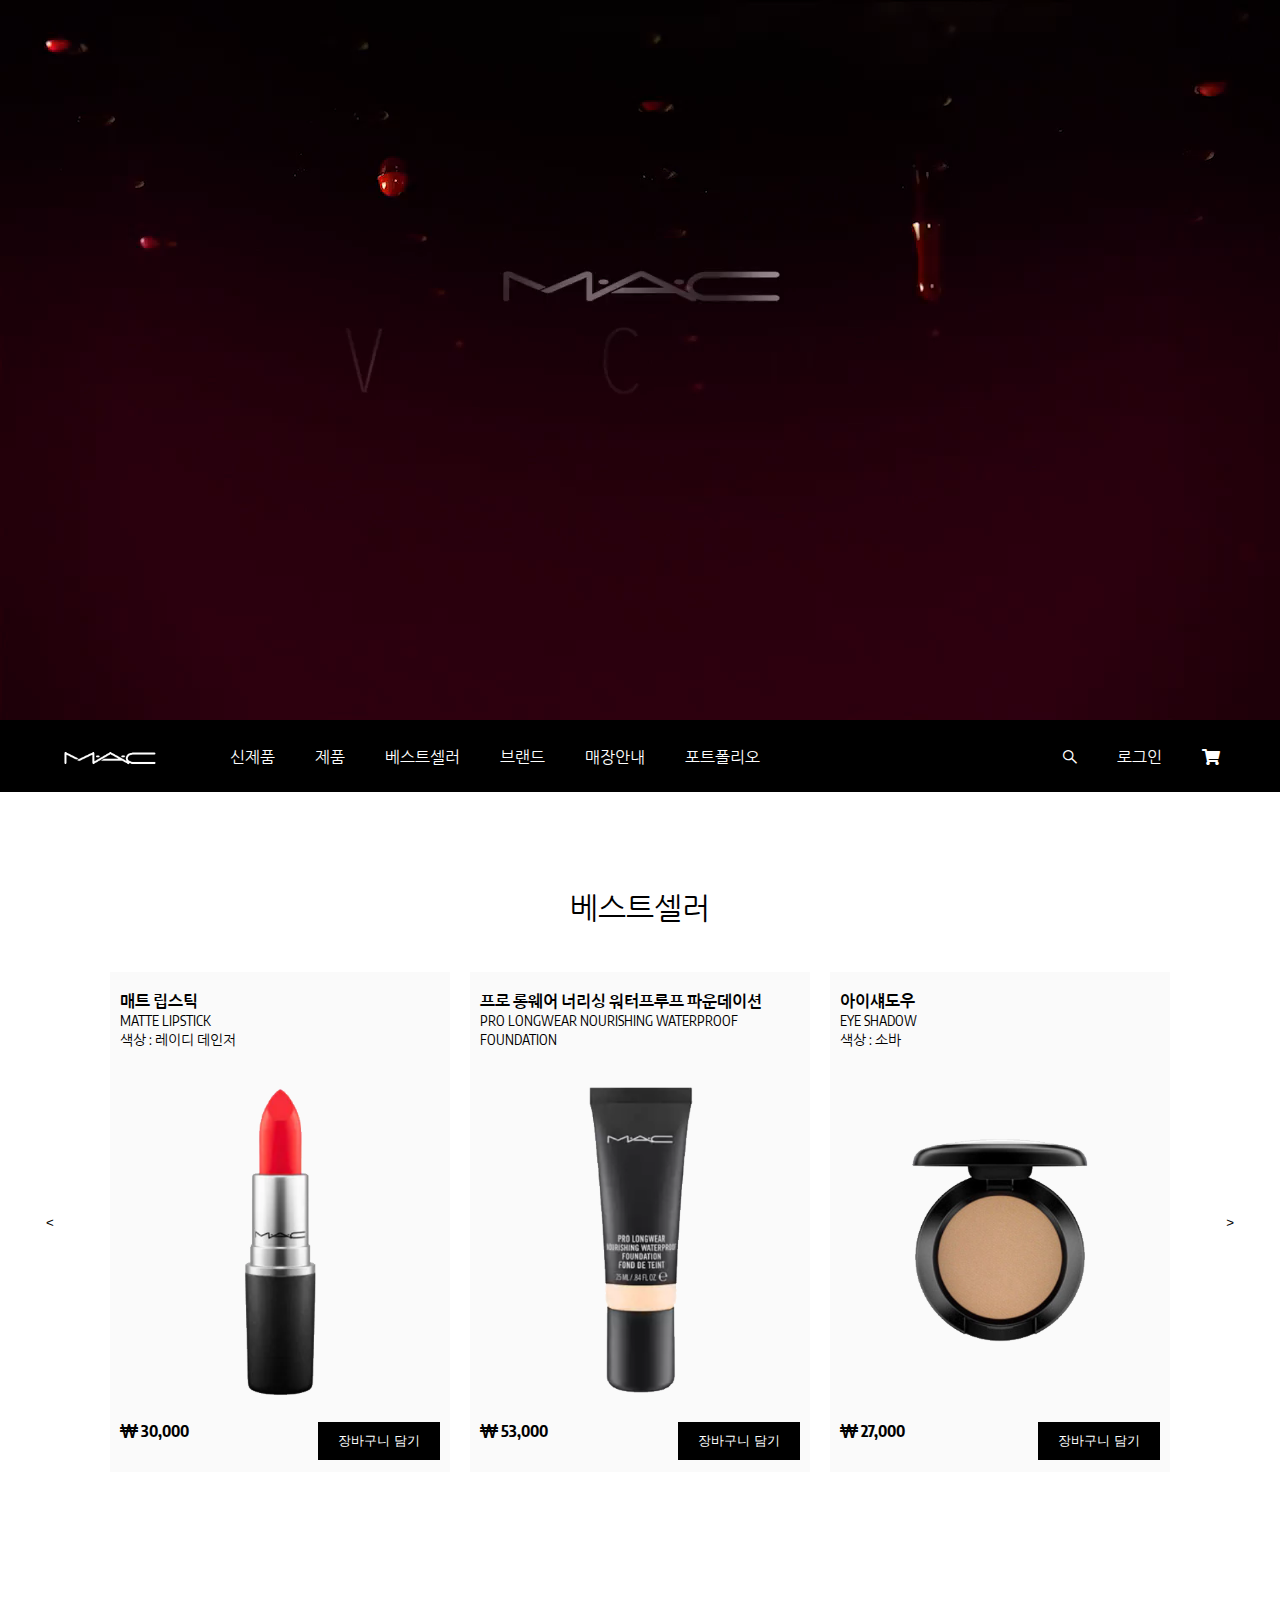
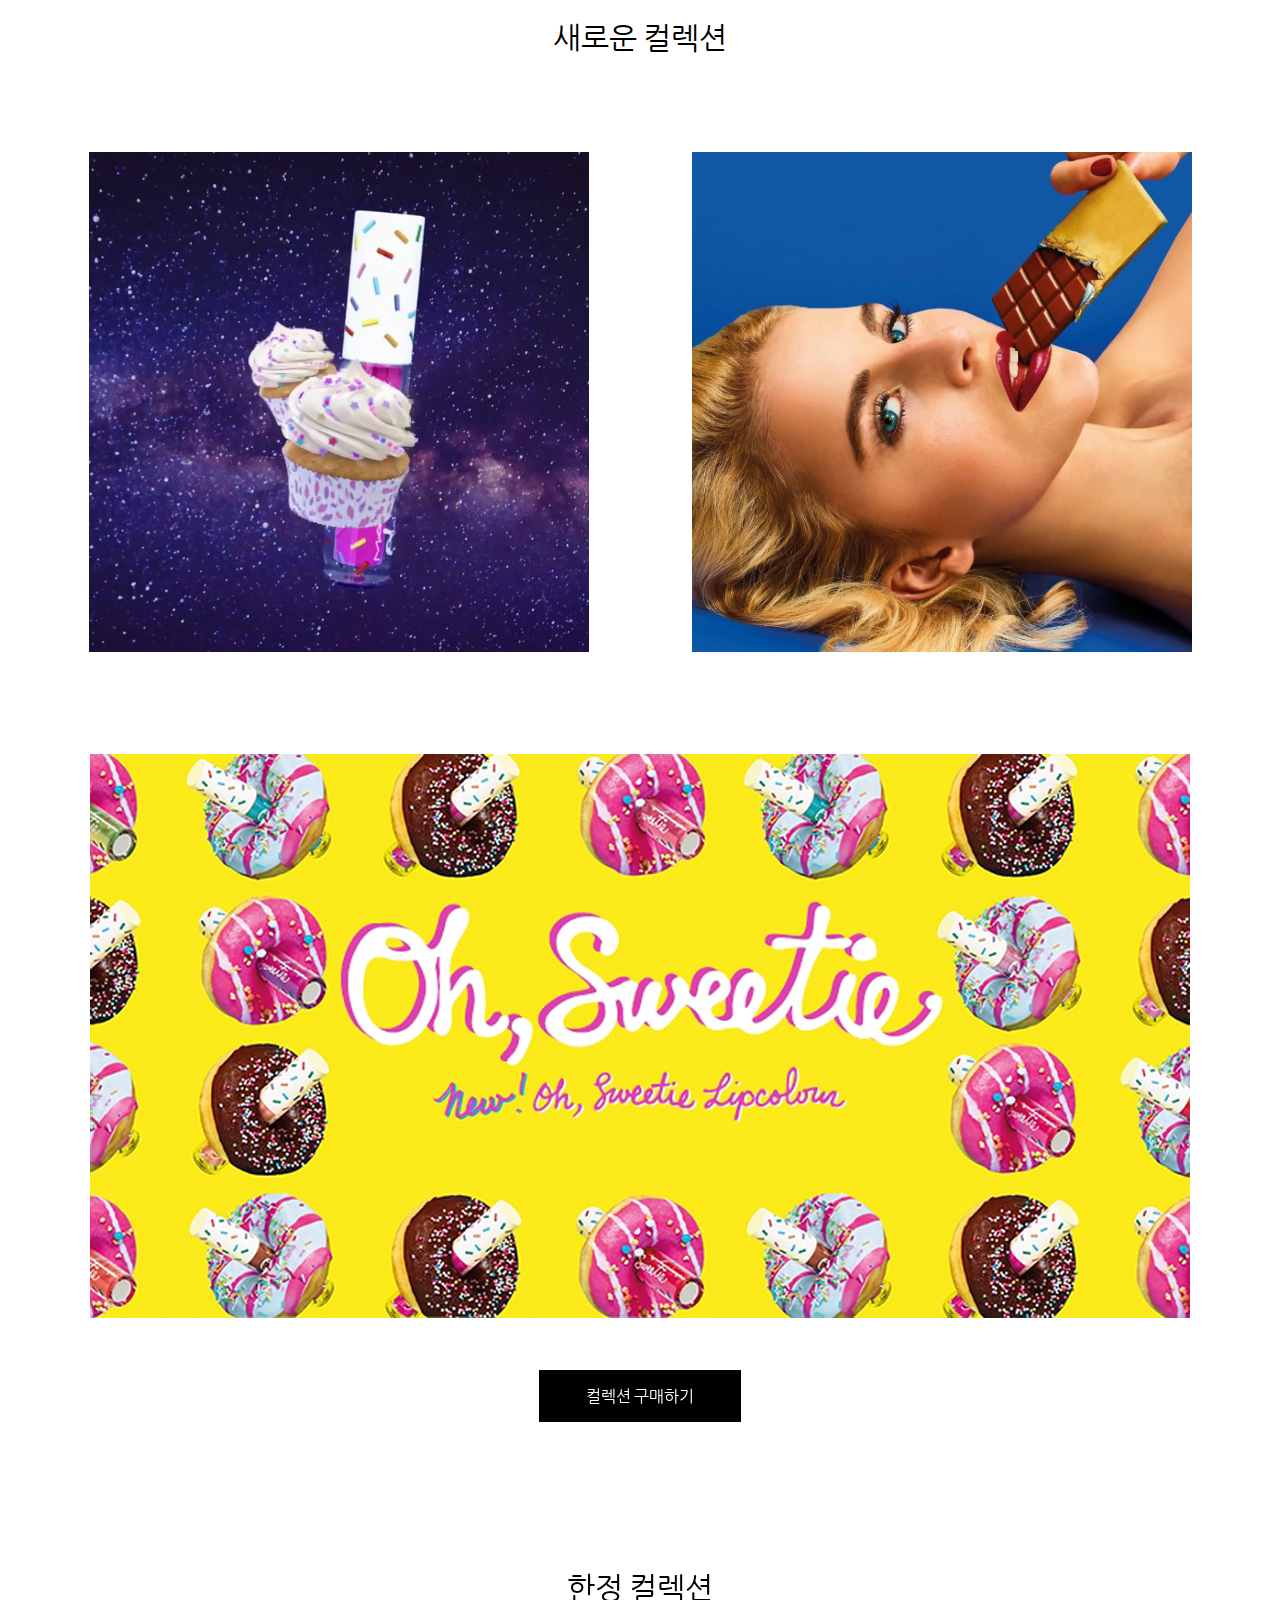
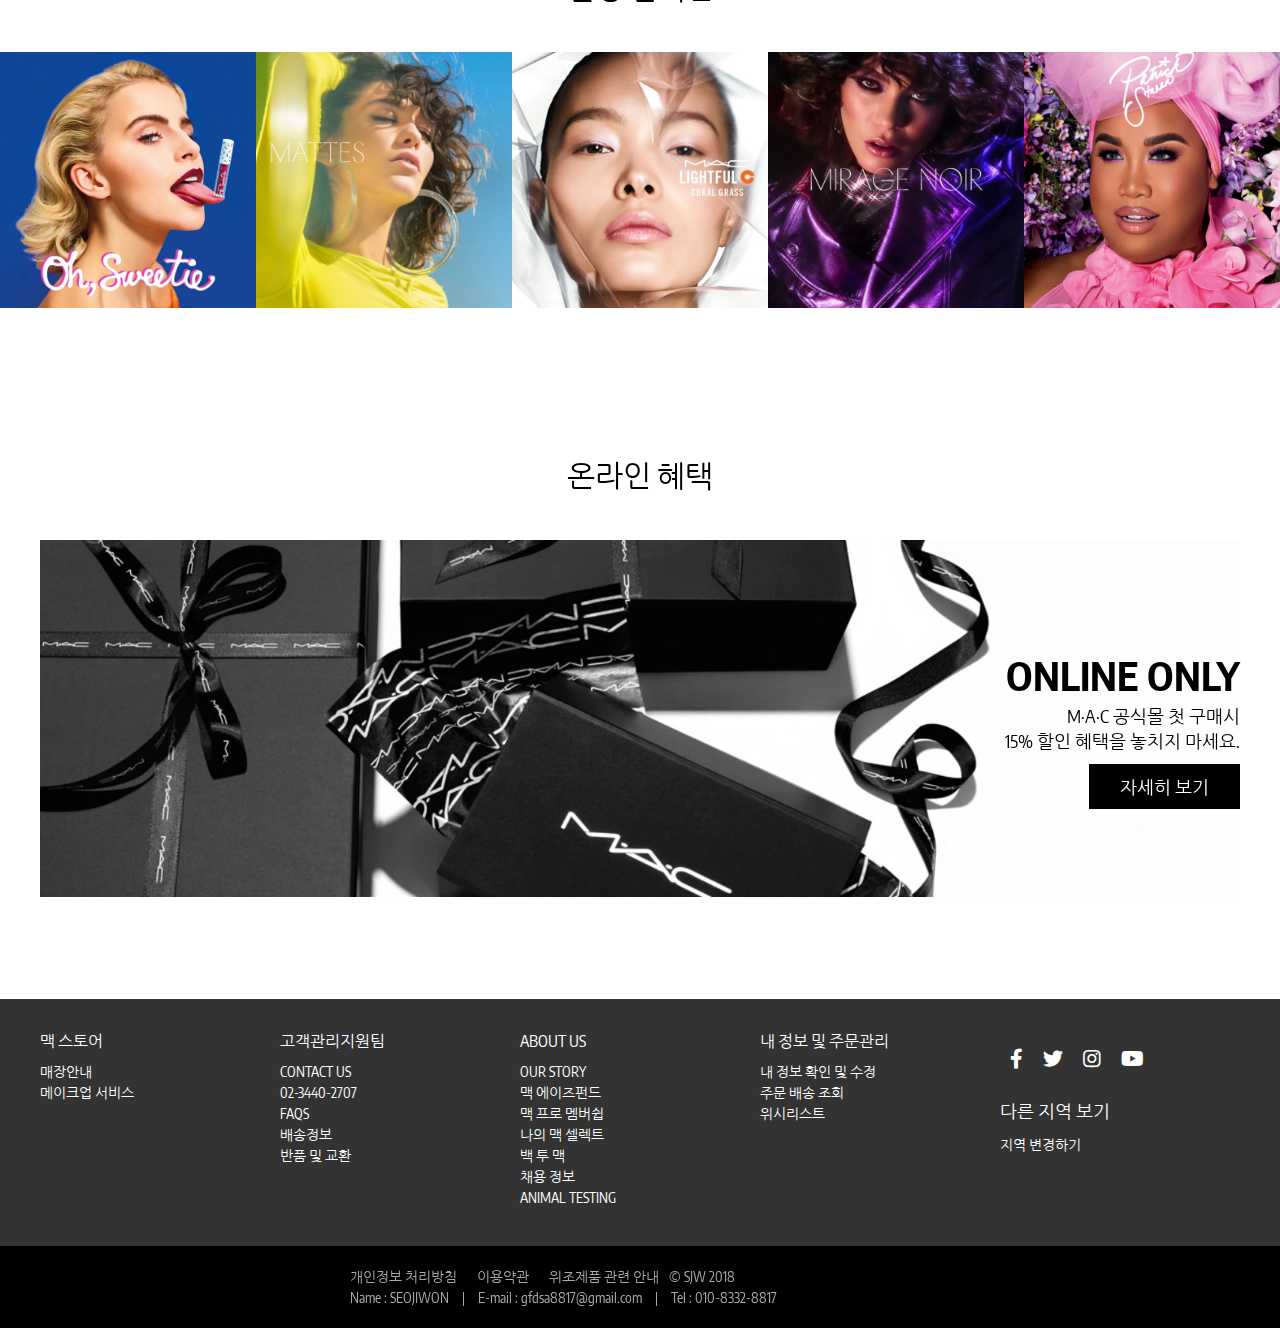
<file: mac/mac.html>
<!DOCTYPE html>
<html lang="ko">
<head>
	<meta charset="UTF-8">
	<title>mac</title>
	<link rel="stylesheet" href="https://use.fontawesome.com/releases/v5.0.13/css/all.css" type="text/css">
	<link rel="stylesheet" href="../common/reset.css">
	<link rel="stylesheet" href="css/mac.css">
	<script src="../common/jquery-3.3.1.min.js"></script>
	
</head>
<body>
	<header>
		<div>
			<video preload autoplay loop >
				<source src="images/mainvideo.mp4" type="video/mp4">
			</video>
		</div>
		<nav>
			<i class="fas fa-bars"></i>
			<img src="images/logo.png" alt="로고">
			<ul>
				<li><a href="https://www.maccosmetics.co.kr/collections">신제품</a></li>
				<li><a href="https://www.maccosmetics.co.kr/products/13854/makeup">제품</a></li>
				<li><a href="https://www.maccosmetics.co.kr/bestsellers">베스트셀러</a></li>
				<li><a href="https://www.maccosmetics.co.kr/our-story">브랜드</a></li>
				<li><a href="https://www.maccosmetics.co.kr/stores">매장안내</a></li>
				<li><a href="../index.html">포트폴리오</a></li>
			</ul>
			<ul>
				<li class="right"><i class="fab fa-sistrix"></i></li>
				<li class="right">로그인</li>
				<li class="right"><i class="fas fa-shopping-cart"></i></li>
			</ul>
		</nav>
	</header>
	<article class="bestseller">
		<h2>베스트셀러</h2>
		<div>
		<ul>
			<li>
				<p>
					매트 립스틱<br>
					<span>MATTE LIPSTICK<br>
					색상 : 레이디 데인저</span>
				</p>
				<img src="images/bestseller1.png" alt="레이디 데인저">
				<p><i class="fas fa-won-sign"></i> 30,000
				<button>장바구니 담기</button></p>
			</li>
			<li>
				<p>
					프로 롱웨어 너리싱 워터프루프 파운데이션<br>
					<span>PRO LONGWEAR NOURISHING WATERPROOF FOUNDATION</span>
				</p>
				<img src="images/bestseller2.png" alt="파운데이션">
				<p><i class="fas fa-won-sign"></i> 53,000
				<button>장바구니 담기</button></p>
			</li>
			<li>
				<p>
					아이섀도우<br>
					<span>EYE SHADOW<br>
					색상 : 소바</span>
				</p>
				<img src="images/bestseller3.png" alt="소바">
				<p><i class="fas fa-won-sign"></i> 27,000
				<button>장바구니 담기</button></p>
			</li>
			<li>
				<p>
					아이섀도우<br>
					<span>EYE SHADOW<br>
					색상 : 소프트 브라운</span>
				</p>
				<img src="images/bestseller4.png" alt="소프트브라운">
				<p><i class="fas fa-won-sign"></i> 27,000
				<button>장바구니 담기</button>
				</p>
			</li>
			<li>
				<p>
					버시컬러 스테인<br>
					<span>VERSICOLOUR STAIN<br>
					색상 : 포에버, 달링</span>
				</p>
				<img src="images/bestseller5.png" alt="포에버">
				<p><i class="fas fa-won-sign"></i> 34,000
				<button>장바구니 담기</button>
				</p>
			</li>
			<li>
				<p>
					버시컬러 바니쉬 크림 립 스테인<br>
					<span>VERSICOLOUR VARNISH CREAM LIP STAIN</span>
				</p>
				<img src="images/bestseller6.png" alt="바니쉴라">
				<p><i class="fas fa-won-sign"></i> 34,000
				<button>장바구니 담기</button></p>
			</li>
			<li>
				<p>
					레트로 매트 립스틱<br>
					<span>RETRO MATTE LIPSTICK<br>
					색상 : 루비우</span>
				</p>
				<img src="images/bestseller7.png" alt="루비우">
				<p><i class="fas fa-won-sign"></i> 30,000
				<button>장바구니 담기</button></p>
			</li>
		</ul>
		<button class="btn">&lt;</button>
		<button class="btn">&gt;</button>
		</div>
	</article>
	<article class="newcollection">
		<h2>새로운 컬렉션</h2>
		<video preload autoplay loop >
			<source src="images/newcollection1.mp4" type="video/mp4">
		</video>
		<img src="images/newcollection2.jpg" alt="오스위티립컬러2">
		<img src="images/newcollection3.jpg" alt="오스위티립컬러3"><br>
		<a href="https://www.maccosmetics.co.kr/collections-oh-sweetie-lipcolour">컬렉션 구매하기</a>
	</article>
	<article class="collection">
		<h2>한정 컬렉션</h2>
		<ul>
			<li><a href="https://www.maccosmetics.co.kr/collections-oh-sweetie-lipcolour"><img src="images/collection1.jpg" alt="컬렉션1"></a></li>
			<li><a href="https://www.maccosmetics.co.kr/collections-mattes"><img src="images/collection2.jpg" alt="컬렉션2"></a></li>
			<li><a href="https://www.maccosmetics.co.kr/collections-lighful-c-coral-grass"><img src="images/collection3.jpg" alt="컬렉션3"></a></li>
			<li><a href="https://www.maccosmetics.co.kr/collections-mirage-noir"><img src="images/collection4.jpg" alt="컬렉션4"></a></li>
			<li><a href="https://www.maccosmetics.co.kr/collections-mac-patrick-starrr-2"><img src="images/collection5.jpg" alt="컬렉션5"></a></li>
		</ul>
	</article>
	<article class="onlinebenefit">
		<h2>온라인 혜택</h2>
		<img src="images/onlinebenefit.jpg" alt="온라인혜택">
		<div>
			<h3>ONLINE ONLY</h3>
			<p>M·A·C 공식몰 첫 구매시<br>
			15% 할인 혜택을 놓치지 마세요.</p>
			<a href="https://www.maccosmetics.co.kr/offer-details">자세히 보기</a>
		</div>			
	</article>
	<article class="menu">
		<ul>
			<li>맥 스토어
				<ul>
					<li>매장안내</li>
					<li>메이크업 서비스</li>
				</ul>
			</li>
			<li>고객관리지원팀
				<ul>
					<li>CONTACT US</li>
					<li>02-3440-2707</li>
					<li>FAQS</li>
					<li>배송정보</li>
					<li>반품 및 교환</li>
				</ul>
			</li>
			<li>ABOUT US
				<ul>
					<li>OUR STORY</li>
					<li>맥 에이즈펀드</li>
					<li>맥 프로 멤버쉽</li>
					<li>나의 맥 셀렉트</li>
					<li>백 투 맥</li>
					<li>채용 정보</li>
					<li>ANIMAL TESTING</li>
				</ul>
			</li>
			<li>내 정보 및 주문관리
				<ul>
					<li>내 정보 확인 및 수정</li>
					<li>주문 배송 조회</li>
					<li>위시리스트</li>
				</ul>
			</li>
			<li><i class="fab fa-facebook-f"></i><i class="fab fa-twitter"></i><i class="fab fa-instagram"></i><i class="fab fa-youtube"></i>
				<ul>
					<li>다른 지역 보기</li>
					<li>지역 변경하기</li>
				</ul>
			</li>
		</ul>
	</article>
	<footer>
		<p><span>개인정보 처리방침</span><span>이용약관</span><span>위조제품 관련 안내</span>&copy; SJW 2018</span></p>
		<p><span>Name : SEOJIWON</span> | <span>E-mail : gfdsa8817@gmail.com</span> | <span>Tel : 010-8332-8817</span></p>
	</footer>

	<script>
		$('header > nav > i').click(function(){
			$('header > nav').toggleClass('style');
		});
	</script>
</body>
</html>
</file>
<file: mac/css/mac.css>
@charset "utf-8";

@import url('https://fonts.googleapis.com/css?family=Encode+Sans+Condensed|Nanum+Gothic');

body{ width:100%; font-family: 'Encode Sans Condensed', 'Nanum Gothic', sans-serif; }
header{ background-color:#000; width:100%; overflow:hidden; }
header video{ width:100%; min-width:1200px; }

header nav{ width:1200px; margin:0 auto; overflow:hidden; background-color:#000; color:#fff; line-height:70px; }
header nav > i{ visibility:hidden; font-size:20px; }
header nav img{ width:100px; margin:25px 50px 0 20px; float:left; }
header nav ul:nth-of-type(1){ float:left; }
header nav ul:nth-of-type(2){ float:right; }
header nav ul li{ float:left; margin:0 20px; }
header nav ul li a{ color:#fff; }
header nav ul li a:hover{ text-decoration:underline; }

article{ padding-bottom:50px; }
article h2{ margin:100px auto 50px; font-size:30px; text-align:center; }
article h3{ text-align:center; }

button{ background:none; border:none; outline:none; }

.bestseller{ width:1200px; overflow:hidden; margin:0 auto; }
.bestseller div{ width:1080px; overflow:hidden; position:relative; height:500px; padding:0 60px; }
.bestseller ul{ overflow:hidden; width:2580px; }
.bestseller ul li{ float:left; width:340px; height:500px; margin:0 10px; background:#fafafa; }
.bestseller ul li:nth-of-type(3){ margin:0 70px 0 10px; }
.bestseller ul li p{ padding:20px 10px; line-height:1.2; font-size:16px; font-weight:bold; }
.bestseller ul li p:nth-of-type(2){ padding:10px; display:inline-block; position:relative; width:320px;}
.bestseller ul li span{ font-size:14px; font-weight:normal; }
.bestseller ul li img{ width:340px; }
.bestseller ul li button{ background:#000; color:#fff; padding:10px 20px; position:absolute; right:10px; }
.bestseller div .btn{ position:absolute; line-height:500px; top:0; }
.bestseller div .btn:nth-of-type(1){ left:0; }
.bestseller div .btn:nth-of-type(2){ right:0; }

.newcollection{ text-align:center; }
.newcollection video{ width:500px; margin:50px; }
.newcollection img:nth-of-type(1){ width:500px; margin:50px; }
.newcollection img:nth-of-type(2){ width:1100px; margin:50px; }
.newcollection a{ display:block; width:200px; height:50px; background:#000; border:1px solid #000; color:#fff; line-height:50px; margin:0 auto; }
.newcollection a:hover{ background:#fff; color:#000; border:1px solid #000; }

.collection{ width:100%; }
.collection ul{ width:100%; overflow:hidden; margin:0 auto; }
.collection ul li{ float:left; width:20%; }
.collection ul li img{ width:100%; }

.onlinebenefit{ text-align:center; position:relative; width:1200px; margin:0 auto; }
.onlinebenefit img{ width:1200px; height:357px; }
.onlinebenefit div{ position:absolute; bottom:150px; right:0; text-align:right; font-size:18px; line-height:1.4; }
.onlinebenefit h3{ text-align:right; font-size:40px; font-weight:bold; }
.onlinebenefit p{ margin-bottom:20px; }
.onlinebenefit a{ background:#000; color:#fff; padding:10px 30px; border:1px solid #000; }
.onlinebenefit a:hover{ background:#fff; color:#000; border:1px solid #000; }

.menu{ background-color:#333; color:#fff; line-height:1.5; margin-top:50px; padding:30px 0;}
.menu > ul{ width:1200px; margin:0 auto; overflow:hidden; }
.menu > ul > li{ width:20%; float:left; font-size:16px; }
.menu > ul > li > ul{ padding:8px 0; }
.menu > ul > li > ul > li{ font-size:14px; }
.menu > ul > li:last-child > ul > li{ font-size:18px; }
.menu > ul > li:last-child > i{ font-size:20px; padding:20px 10px; }
.menu > ul > li:last-child > ul > li:last-child{ font-size:14px; padding:10px 0; }

footer{ background:#000; color:#aaa; padding:20px; line-height:1.5; font-size:14px;}
footer p{ width:600px; margin:0 auto; }
footer span{ padding:0 10px; }

.style{ height:280px; }

@media screen and (max-width:1200px){
	header nav{ width:100%; text-align:center; position:relative; z-index:999; }
	header nav > i{ visibility:visible; text-align:right; position:absolute; left:20px; top:25px; }
	header nav img{ width:100px; float:none; position:absolute; left:0; right:0; top:20px; margin:auto; }
	header nav ul:nth-of-type(1){ position:absolute; z-index:9; margin-top:70px; width:100%; text-align:center; }
	header nav ul:nth-of-type(1) li{ float:none; width:100%; margin:0; line-height:2; }


	.bestseller{ width:100%; }
	.bestseller div{ width:720px; overflow:hidden; position:relative; height:500px; padding:0 60px; margin:0 auto; }
	.bestseller ul li:nth-of-type(2){ margin:0 70px 0 10px; }
	.newcollection video{ width:45%; margin:50px 2%; }
	.newcollection img:nth-of-type(1){ width:45%; margin:50px 2%; }
	.newcollection img:nth-of-type(2){ width:90%; margin:50px 5%; }
	.onlinebenefit{ width:100%; }
	.onlinebenefit img{ width:100%; height:auto; }
	.menu > ul{ width:100%; }
	.menu > ul > li{ float:none; width:90%; margin:0 5%; text-align:center; border-top:1px solid #aaa; padding:10px 0; }
	.menu > ul > li:first-child{ border-top:none; }
	.menu > ul > li > ul{ display:none; }
	footer p{ width:100%; margin:0 auto; }



}

@media screen and (max-width:480px){
	header nav{ width:100%; text-align:center; position:relative; z-index:999; }
	header nav > i{ visibility:visible; text-align:right; position:absolute; left:20px; top:25px; }
	header nav img{ width:100px; float:none; position:absolute; left:0; right:0; top:20px; margin:auto; }
	header nav ul:nth-of-type(1){ position:absolute; z-index:9; margin-top:70px; width:100%; text-align:center; }
	header nav ul:nth-of-type(1) li{ float:none; width:100%; margin:0; line-height:2; }

	.bestseller{ width:100%; }
	.bestseller div{ width:360px; overflow:hidden; position:relative; height:500px; padding:0 20px; margin:0 auto; }
	.bestseller ul li:nth-of-type(1){ margin:0 70px 0 10px; }
	.newcollection video{ width:90%; margin:10px 2%; }
	.newcollection img:nth-of-type(1){ width:90%; margin:10px 2%; }
	.newcollection img:nth-of-type(2){ width:90%; margin:10px 5% 50px; }
	.collection ul li{ float:none; width:100%; }
	.onlinebenefit{ width:100%; }
	.onlinebenefit img{ width:100%; height:auto; }
	.menu > ul{ width:100%; }
	.menu > ul > li{ float:none; width:90%; margin:0 5%; text-align:center; border-top:1px solid #aaa; padding:10px 0; }
	.menu > ul > li:first-child{ border-top:none; }
	.menu > ul > li > ul{ display:none; }
	footer p{ width:100%; margin:0 auto; }




}
</file>
